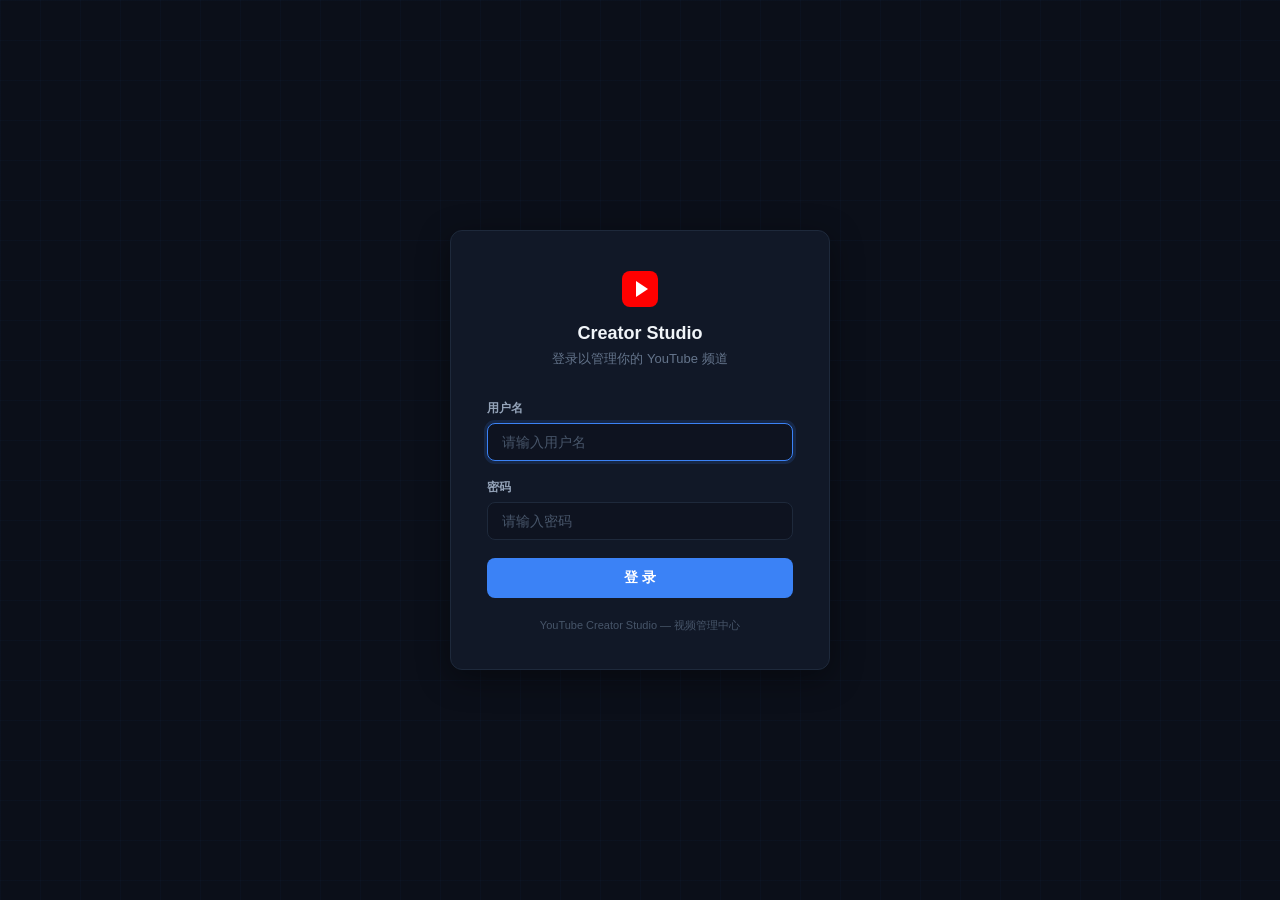
<file: login.html>
<!DOCTYPE html>
<html lang="zh-CN">
<head>
<meta charset="UTF-8">
<meta name="viewport" content="width=device-width, initial-scale=1.0">
<title>登录 — YouTube Creator Studio</title>
<style>
  *,*::before,*::after{box-sizing:border-box;margin:0;padding:0}
  html{font-size:16px;-webkit-font-smoothing:antialiased}
  body{
    font-family:-apple-system,BlinkMacSystemFont,'Segoe UI','PingFang SC','Microsoft YaHei',sans-serif;
    background:#0b0f19;
    color:#f1f5f9;
    min-height:100vh;
    display:flex;
    align-items:center;
    justify-content:center;
  }
  .bg-grid{
    position:fixed;inset:0;
    background-image:
      linear-gradient(rgba(59,130,246,.03) 1px,transparent 1px),
      linear-gradient(90deg,rgba(59,130,246,.03) 1px,transparent 1px);
    background-size:40px 40px;
    pointer-events:none;
  }
  .login-container{
    position:relative;
    width:380px;
    padding:40px 36px 36px;
    background:#111827;
    border:1px solid #1e293b;
    border-radius:12px;
    box-shadow:0 8px 32px rgba(0,0,0,.4);
    animation:fadeIn .35s ease;
  }
  .login-header{text-align:center;margin-bottom:32px}
  .login-logo{
    display:inline-flex;
    margin-bottom:16px;
  }
  .login-logo svg{width:36px;height:36px}
  .login-header h1{font-size:18px;font-weight:700;margin-bottom:6px}
  .login-header p{font-size:13px;color:#64748b}
  .field{margin-bottom:18px}
  .field label{
    display:block;
    font-size:12px;font-weight:600;
    color:#94a3b8;
    margin-bottom:6px;
  }
  .field input{
    width:100%;
    padding:10px 14px;
    background:#0e1320;
    border:1px solid #1e293b;
    border-radius:8px;
    color:#f1f5f9;
    font-size:14px;
    font-family:inherit;
    outline:none;
    transition:all .15s ease;
  }
  .field input:focus{
    border-color:#3b82f6;
    box-shadow:0 0 0 3px rgba(59,130,246,.15);
  }
  .field input::placeholder{color:#475569}
  .error-msg{
    font-size:12px;
    color:#ef4444;
    margin-bottom:12px;
    min-height:18px;
    display:none;
  }
  .error-msg.active{display:block}
  .btn-login{
    width:100%;
    padding:11px 0;
    background:#3b82f6;
    color:#fff;
    border:none;
    border-radius:8px;
    font-size:14px;
    font-weight:600;
    cursor:pointer;
    transition:all .15s ease;
  }
  .btn-login:hover{background:#2563eb}
  .btn-login:disabled{opacity:.5;cursor:not-allowed}
  .btn-login .spinner{
    display:none;
    width:16px;height:16px;
    border:2px solid rgba(255,255,255,.3);
    border-top-color:#fff;
    border-radius:50%;
    animation:spin .6s linear infinite;
    margin-left:8px;
  }
  .btn-login.loading .spinner{display:inline-block}
  .login-footer{
    text-align:center;
    margin-top:20px;
    font-size:11px;
    color:#475569;
  }
  @keyframes fadeIn{from{opacity:0;transform:translateY(8px)}to{opacity:1;transform:translateY(0)}}
  @keyframes spin{to{transform:rotate(360deg)}}
</style>
</head>
<body>
<div class="bg-grid"></div>
<div class="login-container">
  <div class="login-header">
    <div class="login-logo">
      <svg viewBox="0 0 36 36"><rect width="36" height="36" rx="8" fill="#ff0000"/><polygon points="14,10 26,18 14,26" fill="#fff"/></svg>
    </div>
    <h1>Creator Studio</h1>
    <p>登录以管理你的 YouTube 频道</p>
  </div>
  <div class="field">
    <label for="username">用户名</label>
    <input type="text" id="username" placeholder="请输入用户名" autocomplete="username" autofocus>
  </div>
  <div class="field">
    <label for="password">密码</label>
    <input type="password" id="password" placeholder="请输入密码" autocomplete="current-password">
  </div>
  <p class="error-msg" id="errorMsg"></p>
  <button class="btn-login" id="btnLogin">
    登 录
    <span class="spinner"></span>
  </button>
  <div class="login-footer">YouTube Creator Studio — 视频管理中心</div>
</div>

<script>
const $ = (sel) => document.querySelector(sel);

$('#btnLogin').addEventListener('click', handleLogin);
$('#password').addEventListener('keydown', e => { if(e.key==='Enter') handleLogin(); });

async function handleLogin() {
  const username = $('#username').value.trim();
  const password = $('#password').value;

  if (!username || !password) {
    showError('请输入用户名和密码');
    return;
  }

  setLoading(true);
  hideError();

  try {
    const res = await fetch('/api/admin/login', {
      method: 'POST',
      headers: { 'Content-Type': 'application/json' },
      body: JSON.stringify({ username, password })
    });

    const data = await res.json();

    if (data.success) {
      window.location.href = '/';
    } else {
      showError(data.error || '登录失败');
    }
  } catch (err) {
    showError('网络错误，请稍后重试');
  } finally {
    setLoading(false);
  }
}

function setLoading(loading) {
  const btn = $('#btnLogin');
  btn.disabled = loading;
  if (loading) {
    btn.classList.add('loading');
    btn.innerHTML = '登录中<span class="spinner"></span>';
  } else {
    btn.classList.remove('loading');
    btn.innerHTML = '登录<span class="spinner"></span>';
  }
}

function showError(msg) {
  const el = $('#errorMsg');
  el.textContent = msg;
  el.classList.add('active');
}

function hideError() {
  $('#errorMsg').classList.remove('active');
}
</script>
</body>
</html>
</file>
